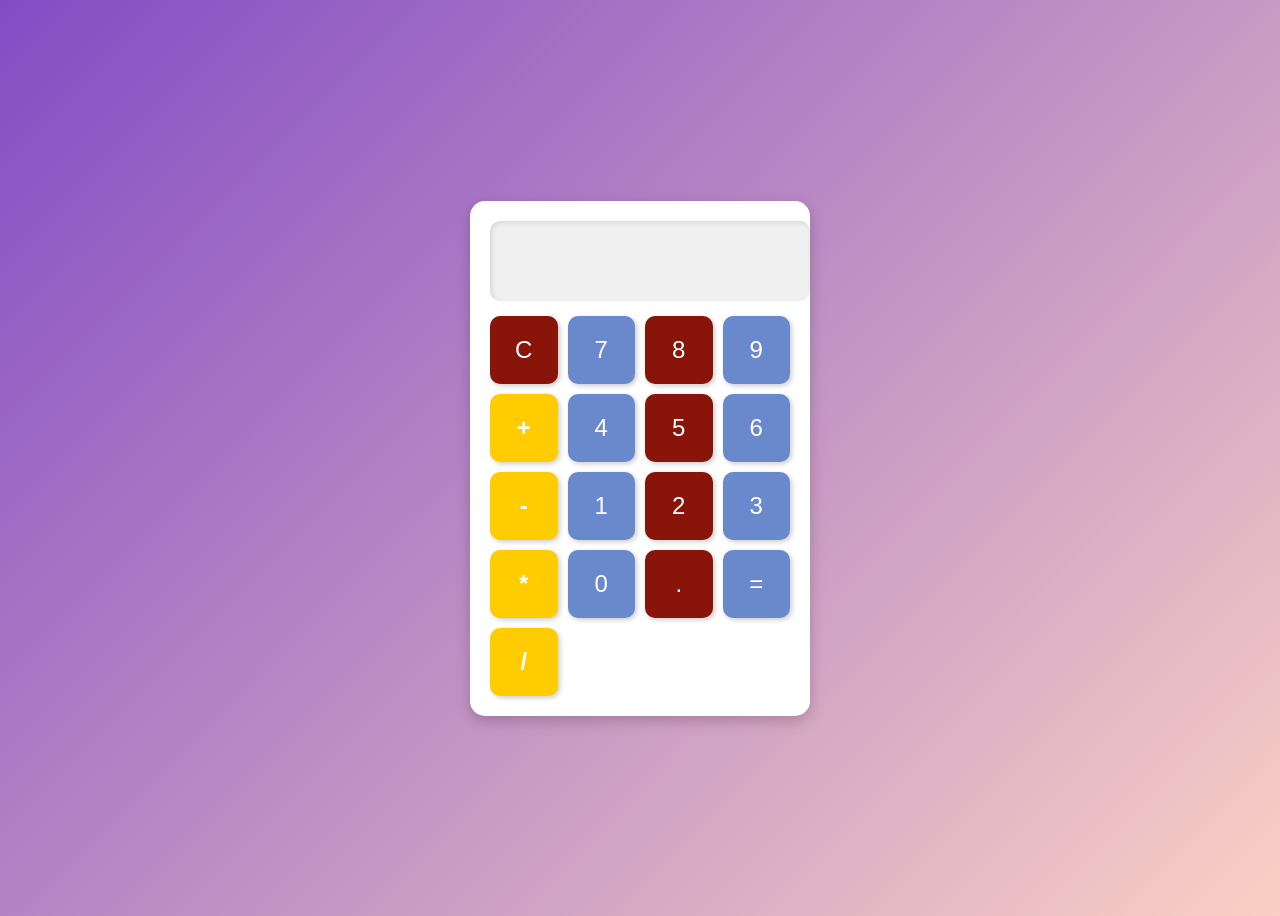
<file: calculator/index.html>
<!DOCTYPE html>
<html lang="en">
<head>
    <meta charset="UTF-8">
    <meta name="viewport" content="width=device-width, initial-scale=1.0">
    <title> Calculator</title>
    <link rel="stylesheet" href="styles.css">
</head>
<body>
    <div class="calculator">
        <input type="text" id="display" disabled>
        <div class="buttons">
            <button onclick="clearDisplay()">C</button>
            <button onclick="appendToDisplay('7')">7</button>
            <button onclick="appendToDisplay('8')">8</button>
            <button onclick="appendToDisplay('9')">9</button>
            <button class="operator" onclick="appendToDisplay('+')">+</button>
            <button onclick="appendToDisplay('4')">4</button>
            <button onclick="appendToDisplay('5')">5</button>
            <button onclick="appendToDisplay('6')">6</button>
            <button class="operator" onclick="appendToDisplay('-')">-</button>
            <button onclick="appendToDisplay('1')">1</button>
            <button onclick="appendToDisplay('2')">2</button>
            <button onclick="appendToDisplay('3')">3</button>
            <button class="operator" onclick="appendToDisplay('*')">*</button>
            <button onclick="appendToDisplay('0')">0</button>
            <button onclick="appendToDisplay('.')">.</button>
            <button onclick="calculateResult()">=</button>
            <button class="operator" onclick="appendToDisplay('/')">/</button>
        </div>
    </div>
    <script src="script.js"></script>
</body>
</html>
</file>
<file: calculator/styles.css>
body {
    display: flex;
    justify-content: center;
    align-items: center;
    height: 100vh;
    background: linear-gradient(135deg, #834cc5, #fad0c4);
    font-family: Arial, sans-serif;
}

.calculator {
    width: 300px;
    background: #fff;
    padding: 20px;
    border-radius: 15px;
    box-shadow: 0px 5px 15px rgba(0, 0, 0, 0.2);
    text-align: center;
}

#display {
    width: 100%;
    height: 60px;
    font-size: 2em;
    text-align: right;
    padding: 10px;
    margin-bottom: 15px;
    border: none;
    background: #f0f0f0;
    border-radius: 10px;
    box-shadow: inset 2px 2px 5px rgba(0, 0, 0, 0.1);
}

.buttons {
    display: grid;
    grid-template-columns: repeat(4, 1fr);
    gap: 10px;
}

button {
    padding: 20px;
    font-size: 1.5em;
    border: none;
    cursor: pointer;
    border-radius: 10px;
    transition: 0.3s;
    box-shadow: 2px 2px 5px rgba(0, 0, 0, 0.2);
}

button:hover {
    transform: scale(1.1);
}

button:nth-child(odd) {
    background: #89150a;
    color: white;
}

button:nth-child(even) {
    background: #6a89cc;
    color: white;
}

.operator {
    background: #ffcc00 !important;
    color: black;
    font-weight: bold;
}

button:active {
    transform: scale(1.05);
    box-shadow: inset 2px 2px 5px rgba(0, 0, 0, 0.3);
}
</file>
